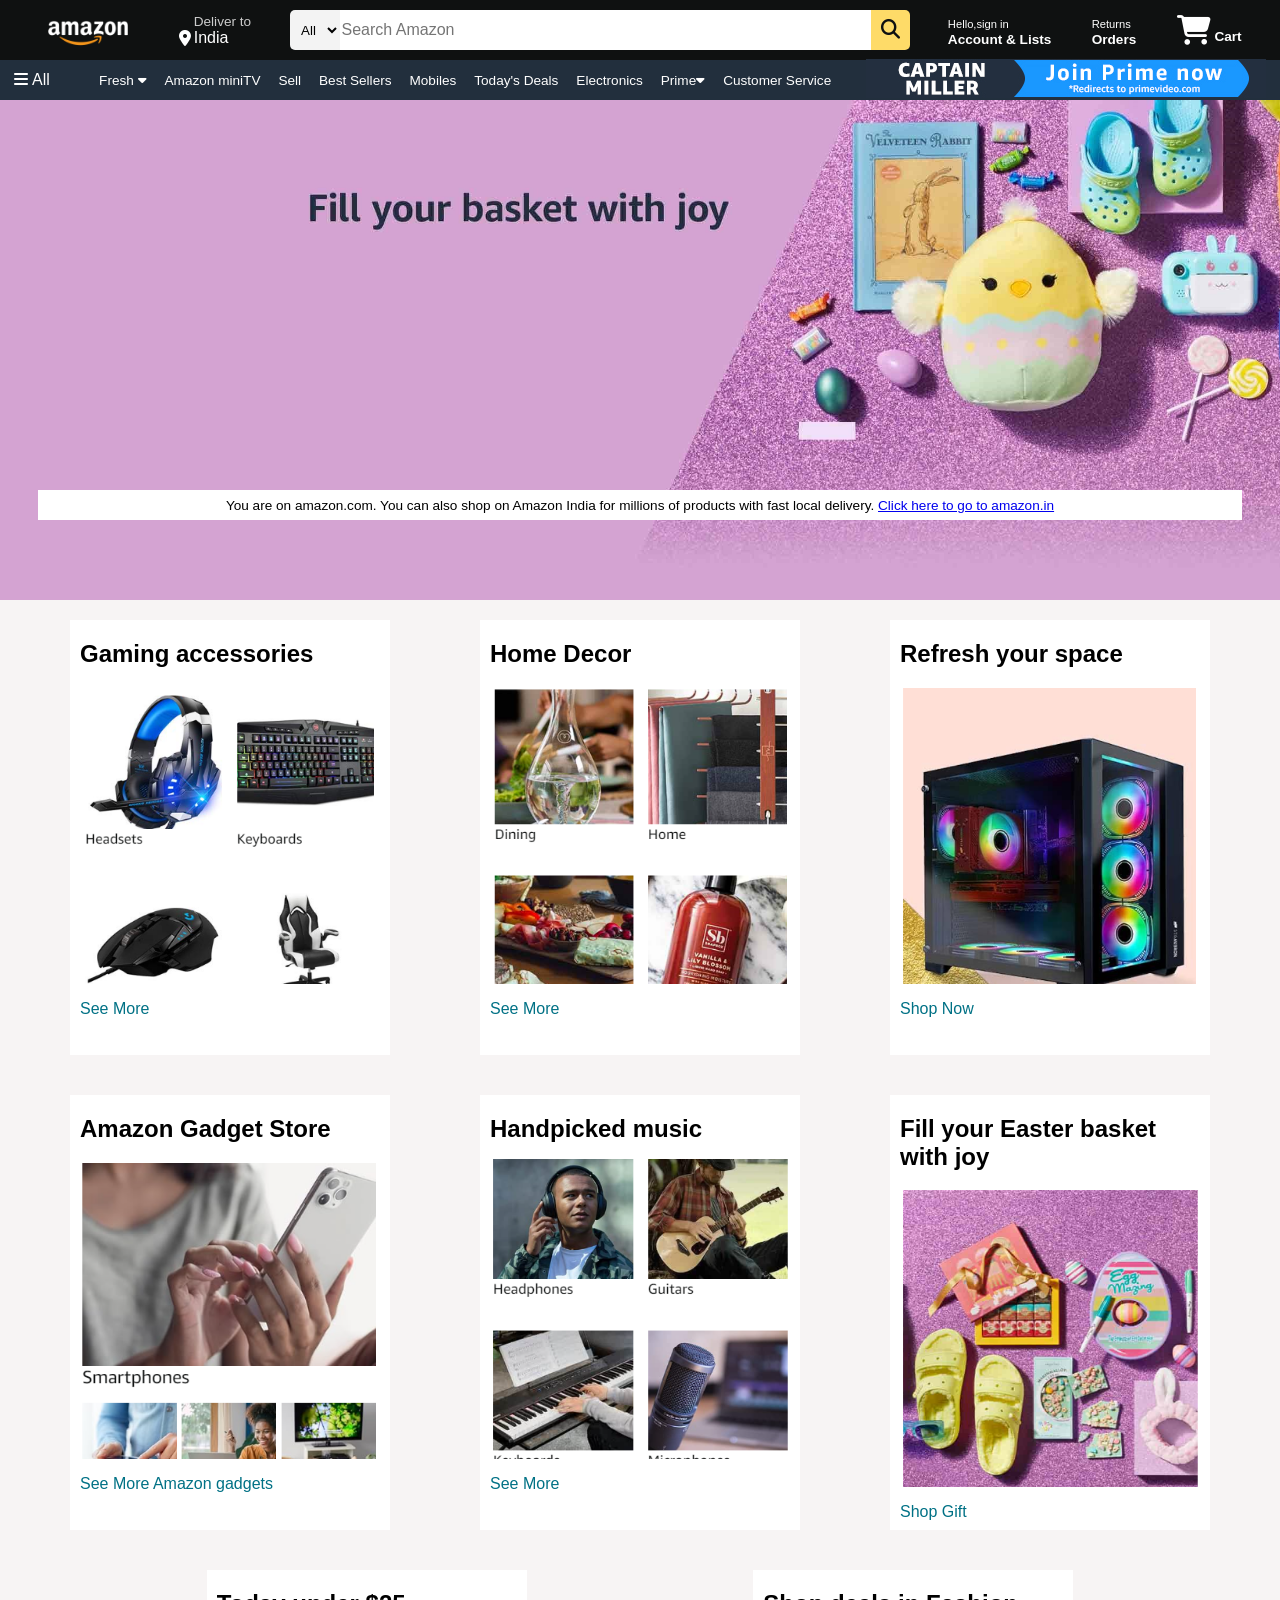
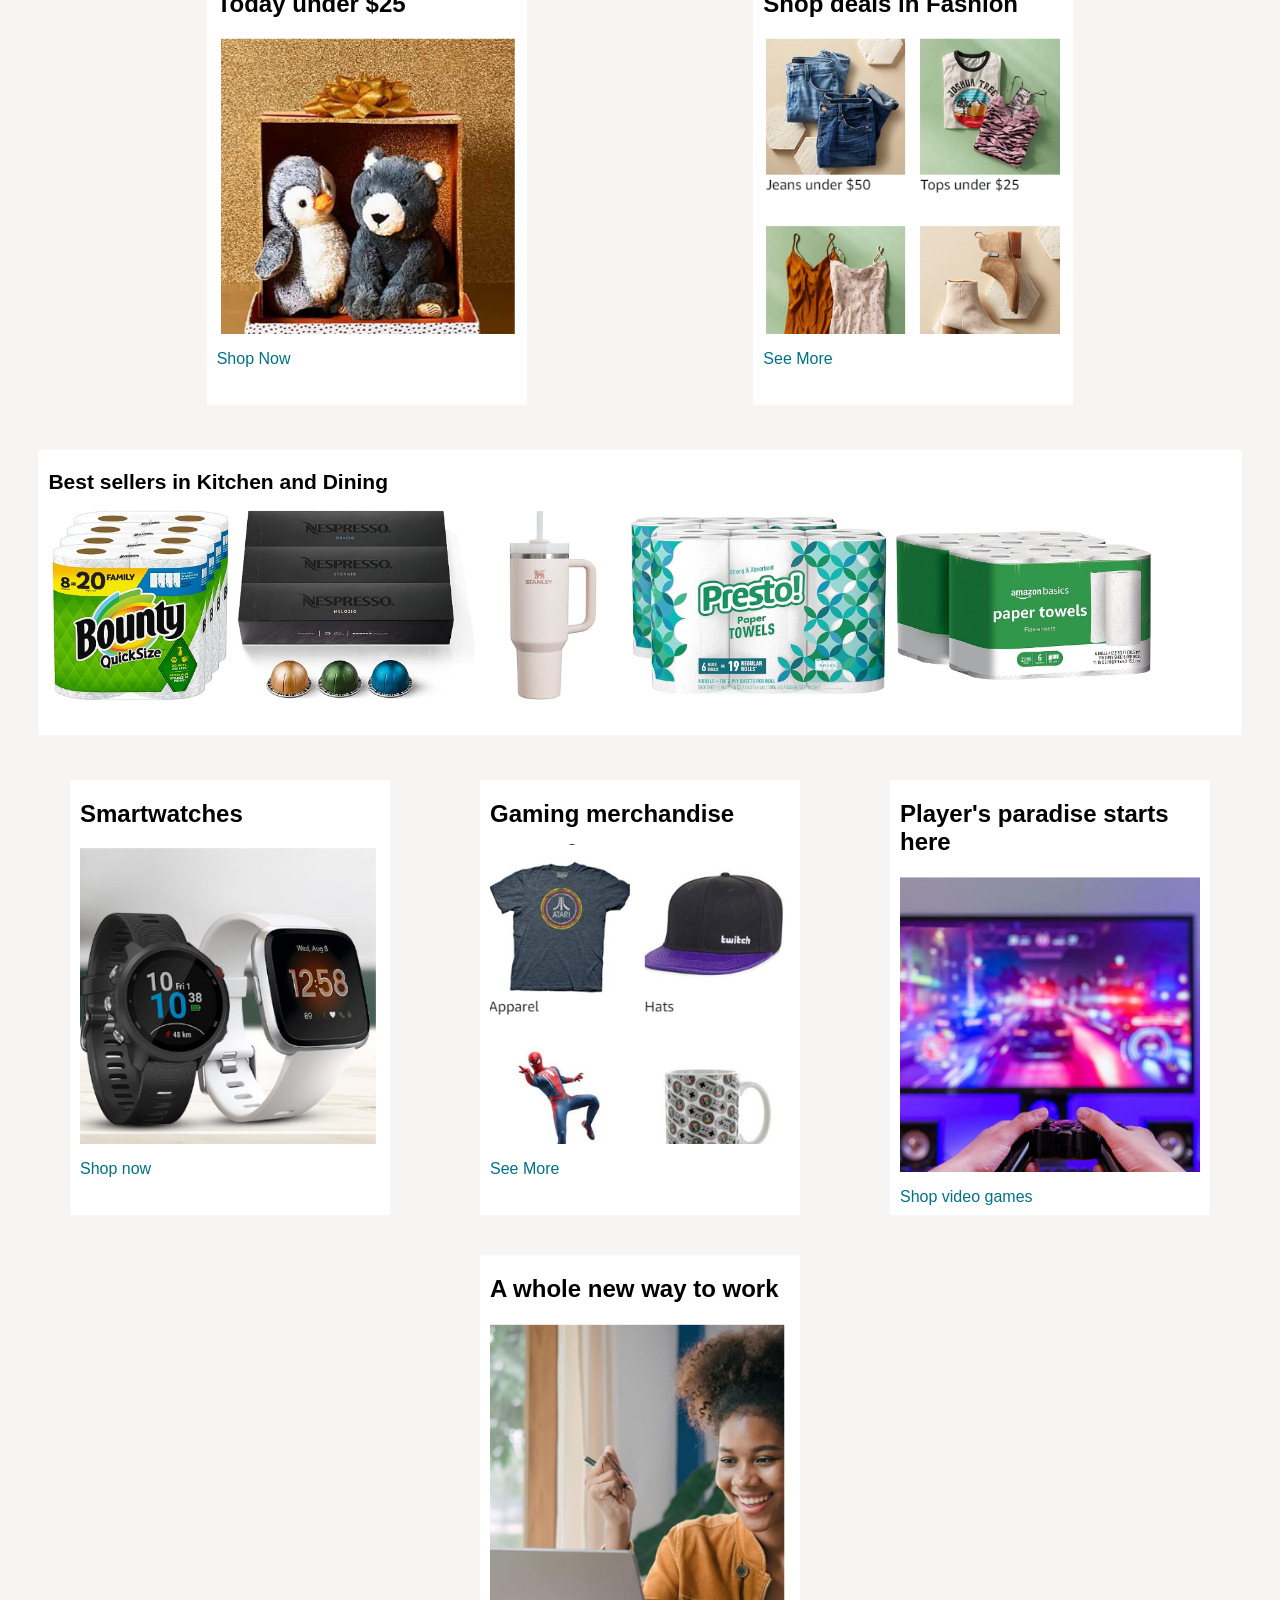
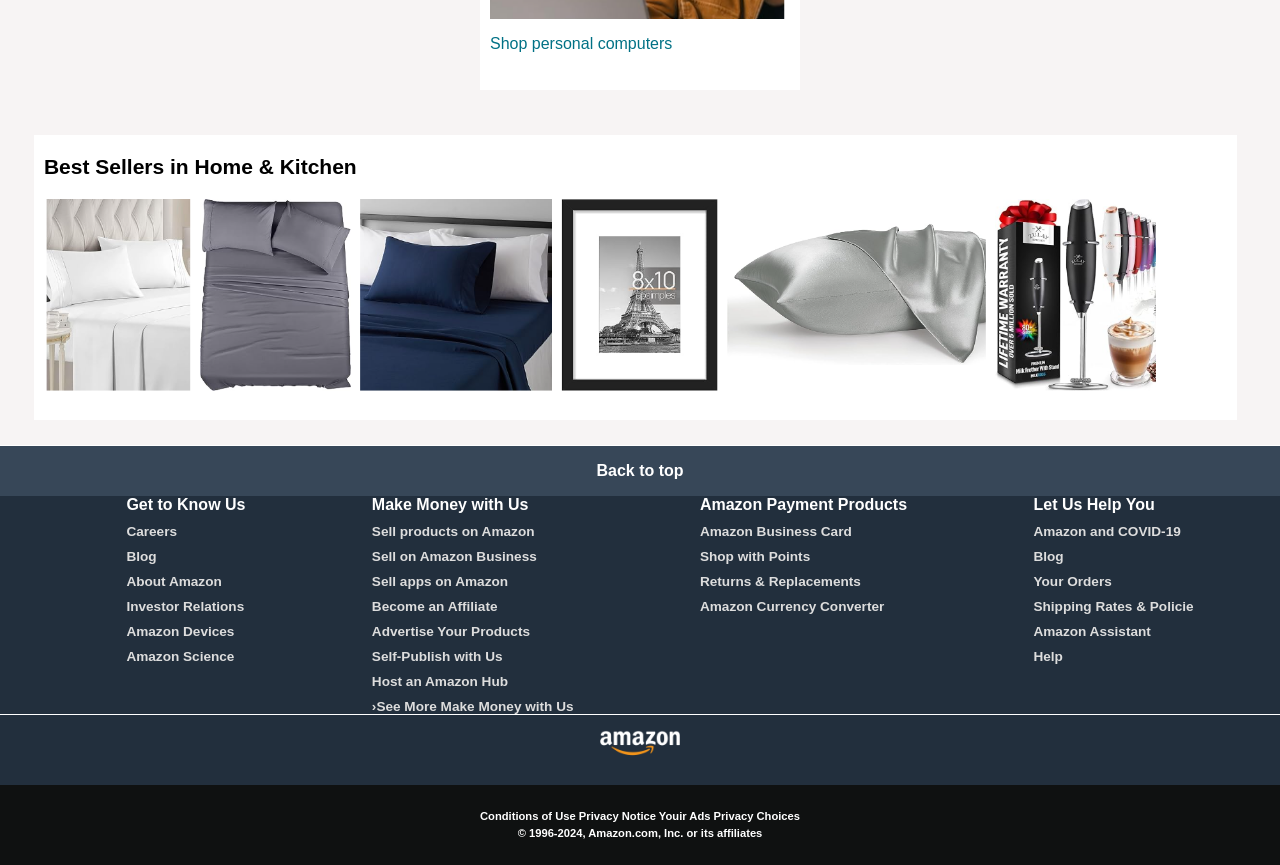
<file: index.html>
<!DOCTYPE html>
<html lang="en">
<head>
    <meta charset="UTF-8">
    <meta name="viewport" content="width=device-width, initial-scale=1.0">
    <title>Amazon Clone</title>
    <link rel="stylesheet" href="https://cdnjs.cloudflare.com/ajax/libs/font-awesome/6.5.1/css/all.min.css" integrity="sha512-DTOQO9RWCH3ppGqcWaEA1BIZOC6xxalwEsw9c2QQeAIftl+Vegovlnee1c9QX4TctnWMn13TZye+giMm8e2LwA==" crossorigin="anonymous" referrerpolicy="no-referrer" />
    <link rel="stylesheet" href="style.css">
    <link rel="icon" href="favicon.png" type="image/png">
</head>
<body>
    <header>
        <div class="navbar">
            <div class="nav-logo border">
                <div class="logo"></div>
            </div>
        
        <div class="nav-address border">
            <p  class="add-first">Deliver to</p>
            <div class="add-icon">
                <i class="fa-solid fa-location-dot"></i>

                <p class="add-sec">India</p>

            </div>
        </div>
        <div class="nav-search">
            <select class="search-select">
                <option>All</option>
                <option>Indian</option>
                <option>Western</option>
                <option>Ethnic</option>
            </select>
            <input placeholder="Search Amazon" class="search-input">
            <div class="search-icon">
                <i class="fa-solid fa-magnifying-glass"></i>
            </div>
        </div>
        <div class="nav-signin border">
            <p><span>Hello,sign in</span></p>
            <p class="nav-second" >Account & Lists</p>
        </div>
        <div class="returns border">
            <p><span>Returns</span></p>
            <p class="nav-second" >Orders</p>
        </div>
        <div class="nav-cart border" >
            <i class="fa-solid fa-cart-shopping"></i>
            Cart

        </div>
        </div>
        <div class="panel">
            <div  class="panel-all border">
                <i class="fa-solid fa-bars"></i>
                All
            </div>
            
            <div class="panel-ops border">
                <p>Fresh <i class="fa-solid fa-caret-down"></i></p>
                <p>Amazon miniTV</p>
                <p>Sell</p>
                <p>Best Sellers</p>
                <p>Mobiles </p>
                <p>Today's Deals </p>
                <p>Electronics</p>
                <p>Prime<i class="fa-solid fa-caret-down"></i></p>
                <p>Customer Service</p>

            </div>
            
            <div class="panel-deals border">
                <a><img src="miller panel.jpg"></a>
            
            </div>
        </div>
        
        
        </div>
    </header>
    <div class="hero-section">
       <div class="hero-msg">
        <p>You are on amazon.com. You can also shop on Amazon India for millions of products with fast local delivery. <a href="#">Click here to go to amazon.in</a></p>
       </div>
    </div>
    <div class="shop-section">
        <div class="box1 box">
            <div class="box-content">
                <h2>Gaming accessories </h2>
                <div class="box-img" style="background-image: url('1.png');"></div>
                <p>See More</p>
            </div>
        </div>
        <div class="box3 box">
            <div class="box-content">
                <h2>Home Decor</h2>
                <div class="box-img" style="background-image: url('2.png');"></div>
                <p>See More</p>
            </div>
        </div>
        <div class="box4 box">
            <div class="box-content">
                <h2>Refresh your space</h2>
                <div class="box-img" style="background-image: url('3.png');"></div>
                <p>Shop Now</p>
            </div>
        </div>
        <div class="box1 box">
            <div class="box-content">
                <h2>Amazon Gadget Store</h2>
                <div class="box-img" style="background-image: url('4.png');"></div>
                <p>See More Amazon gadgets</p>
            </div>
        </div>
        <div class="box2 box">
            <div class="box-content">
                <h2>Handpicked music</h2>
                <div class="box-img" style="background-image: url('5.png');"></div>
                <p>See More</p>
            </div>
        </div>
        <div class="box3 box">
            <div class="box-content">
                <h2>
                    Fill your Easter basket with joy
                </h2>
                <div class="box-img" style="background-image: url('6.png');"></div>
                <p>Shop Gift</p>
            </div>
        </div>
        <div class="box4 box">
            <div class="box-content">
                <h2>Today under $25</h2>
                <div class="box-img" style="background-image: url('7.png');"></div>
                <p>Shop Now</p>
            </div>
        </div>
        <div class="box4 box">
            <div class="box-content">
                <h2>Shop deals in Fashion</h2>
                <div class="box-img" style="background-image: url('8.png');"></div>
                <p>See More</p>
            </div>
        </div>
        <div class="box5">
            <div class="box5-content">
                <p><b>Best sellers in Kitchen and Dining</b></p>
               <div class="box5-img" style="background-image: url(9.png);"></div>
            </div>
        </div>
        <div class="box1 box">
            <div class="box-content">
                <h2>Smartwatches </h2>
                <div class="box-img" style="background-image: url('10.png');"></div>
                <p>Shop now</p>
            </div>
        </div>
        <div class="box3 box">
            <div class="box-content">
                <h2>Gaming merchandise</h2>
                <div class="box-img" style="background-image: url('11.png');"></div>
                <p>See More</p>
            </div>
        </div>
        <div class="box4 box">
            <div class="box-content">
                <h2>Player's paradise starts here</h2>
                <div class="box-img" style="background-image: url('12.png');"></div>
                <p>Shop video games</p>
            </div>
        </div>
        <div class="box1 box">
            <div class="box-content">
                <h2>A whole new way to work</h2>
                <div class="box-img" style="background-image: url('13.png');"></div>
                <p>Shop personal computers</p>
            </div>
        </div>
        <div class="box5">
            <div class="box5-content">
                <p><b>Best Sellers in Home & Kitchen<b></p>
               <div class="box5-img" style="background-image: url(15.png);"></div>
            </div>
        </div>
    </div>
    <footer>
        <div class="foot-panel1">Back to top</div>
    
    <div class="foot-panel2">
        <ul>
            <p>Get to Know Us</p>
            <a>Careers</a>
            <a>Blog</a>
            <a>About Amazon</a>
            <a>Investor Relations</a>
            <a>Amazon Devices</a>
            <a>Amazon Science</a>
        </ul>

        <ul>
            <p>Make Money with Us</p>
            <a>Sell products on Amazon</a>
            <a>Sell on Amazon Business</a>
            <a>Sell apps on Amazon</a>
            <a>Become an Affiliate</a>
            <a>Advertise Your Products</a>
            <a>Self-Publish with Us</a>
            <a>Host an Amazon Hub</a>
            <a>›See More Make Money with Us</a>
        </ul>

        <ul>
            <p>Amazon Payment Products</p>
            <a>Amazon Business Card</a>
            <a> Shop with Points</a>
            <a>Returns & Replacements</a>
            <a>Amazon Currency Converter</a>
            
        </ul>

        <ul>
            <p>Let Us Help You</p>
            <a>Amazon and COVID-19</a>
            <a>Blog</a>
            <a>Your Orders</a>
            <a>Shipping Rates & Policie</a>
            <a>Amazon Assistant</a>
            <a>Help</a>
        </ul>
    </div>
    <div class="foot-panel3">
        <div class="logo"></div>

    </div>
    <div class="foot-panel4">
        <div class="pages">
           
             <a>Conditions of Use</a>
             <a>Privacy Notice</a>
             <a>Youir Ads Privacy Choices</a>
        </div>
        <div class="copyright">
            © 1996-2024, Amazon.com, Inc. or its affiliates
        </div>
    </div>
</footer>

    

    
</body>
</html>
</file>
<file: style.css>
*{
    margin:0;
    font-family: arial;
    border:border-box;
}
.navbar{
   background-color: #0f1111;
   height:60px;
   color:white;
   display:flex;
   align-items:center;
   justify-content: space-evenly;
}

.nav-logo{
    height: 50px;
    width:100px;
}
.logo{
    background-image: url("amazon_logo.png");
    background-size: cover;
    height: 50px;
    width:100px;
}
.border{
    border: 2px solid transparent;
}

.border:hover{
    border:1.5px solid white;
}

/* box2 */
.add-first{
    color:#CCCCCC;
    font-size: 0.85rem;
    margin-left:15px;
}

.add-sec{
    color:#FFFFFF;
    font-size: 1rem;
    margin-left:3px;

}


 .add-icon{
    display:flex;
    align-items: center;
    

 }

 /* nav-search */
 .nav-search{
    display: flex;
    justify-content: space-evenly;
    
    width:620px;
    height:40px;
    border-radius:5px
 }
 .nav-search:hover{
    border:2px solid orange;
 }
 .search-select{
    background-color: #f3f3f3;
    width:50px;
    text-align: center;
    border-top-left-radius:5px;
    border-bottom-left-radius:5px;
    border:none;

 }

 .search-input{
    width:100%;
    font-size:1rem;
    border:none;
 }
 .search-icon{
    width:45px;
    display:flex;
    justify-content: center;
    align-items: center;
    font-size: 1.2rem;
    background-color: #fedb68;
    border-top-right-radius:5px;
    border-bottom-right-radius:5px;
    color:#0f1111;
 }
/* box4 */
span{
    font-size:0.7rem;
}
.nav-second{
    font-size:0.85rem;
    font-weight:700;
}

.nav-cart i {
    font-size:30px;

}
.nav-cart{
    font-size:0.85rem;
    font-weight:700;

}
/* panel */
.panel{
    height:40px;
    background-color:#222f3d;
    display:flex;
    color: #fff;
    align-items:center;
    justify-content:space-evenly;
}

.panel-ops{
    width:60%;
    font-size:0.85rem;
    display:flex;
    padding-left: 15px;
    justify-content:space-evenly;
}

.panel-deals{
    font-size:0.9rem;
    font-weight:700;
    
}
/* hero-section */

.hero-section{
    background-image: url(hero_img.jpg);
    height: 500px;
    background-size: cover;
    display:flex;
    justify-content: center;
    align-items: flex-end;
    

}
.hero-msg{
    background-color: white;
    display:flex;
    justify-content:space-evenly;
    align-items:center;
    font-size:0.85rem;
    width:94%;
    height: 30px;
    margin-bottom: 80px;
}
/* Shop Section */
.shop-section{
    display:flex;
    justify-content: space-evenly;
    background-color: rgb(247, 244, 244);
    display:flex;
    flex-wrap: wrap;
    background-size:cover;
}
.box{
    height:400px;
    /* border: 2px solid black; */
    width:25%;
    background-color: #fff;
    padding:20px 0px 15px;
    margin:20px;
}

.box-img{
    
    height: 300px;
    background-size: cover;
    margin-top:1rem;
    margin-bottom:1rem;
}
.box-content{
    margin-left:10px;
    margin-right:10px;
}

.box-content p{
    color:#007185;
}
.box5{
    height:250px;
    /* border: 2px solid black; */
    width:94%;
    background-color: #fff;
    padding:20px 0px 15px;
    margin:25px;
}

.box5-img{
    
    height: 200px;
    width: 94%;
    background-size: cover;
    margin-top:1rem;
    margin-bottom:1rem;
}
.box5-content{
    margin-left:10px;
    margin-right:10px;
}
.box5-content p{
    color:black;
    font-size: 21px;
}
/* footer */
footer{
    margin-top: 1px; 
}
.foot-panel1{
    background-color: #374758;
    COLOR:white;
    display:flex;
    align-items:center;
    justify-content: center;
    HEIGHT:50px;
    font: size 0.5em;


}
.foot-panel2{
    display:flex;
    background-color:#222f3d;
    color:white;
    display:flex;
    justify-content: space-evenly;
}
ul a{
    display:block;
    font-size:0.85rem;
    margin-top: 10px;
    color:#dddddd;
    
}
.foot-panel3{
    background-color: #222f3d;
    color:white;
    border-top:0.5px solid white;
    height:70px;
    display: flex;
    justify-content: center;
}
.logo{
        background-image: url("amazon_logo.png");
        background-size: cover;
        height: 50px;
        width:100px;
    }
.foot-panel4{
    background-color: #0f1111;
    color:white;
    font-size: 0.7rem;
    text-align: center;
    height: 80px;
    
}
.pages{
    
    padding-top: 25px;;

}
.copyright{
    padding-top: 5px;
    

}
</file>
